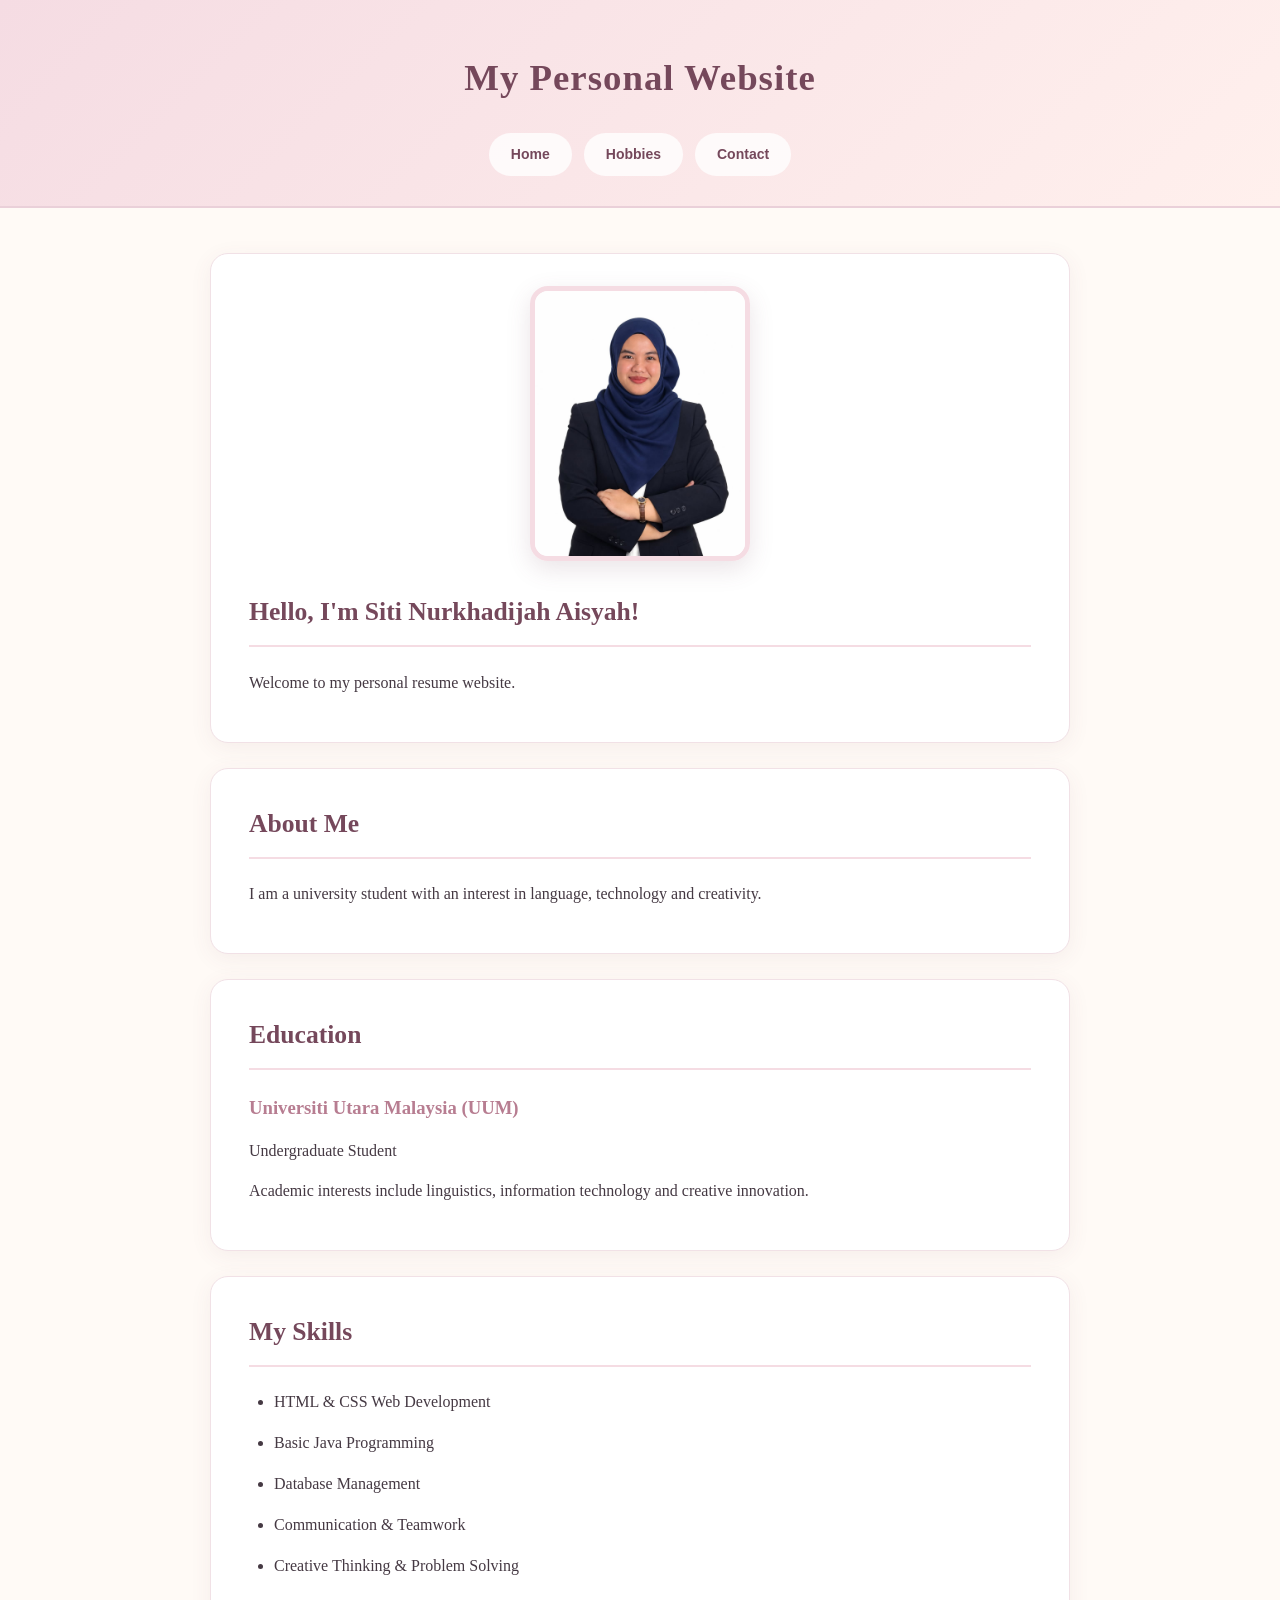
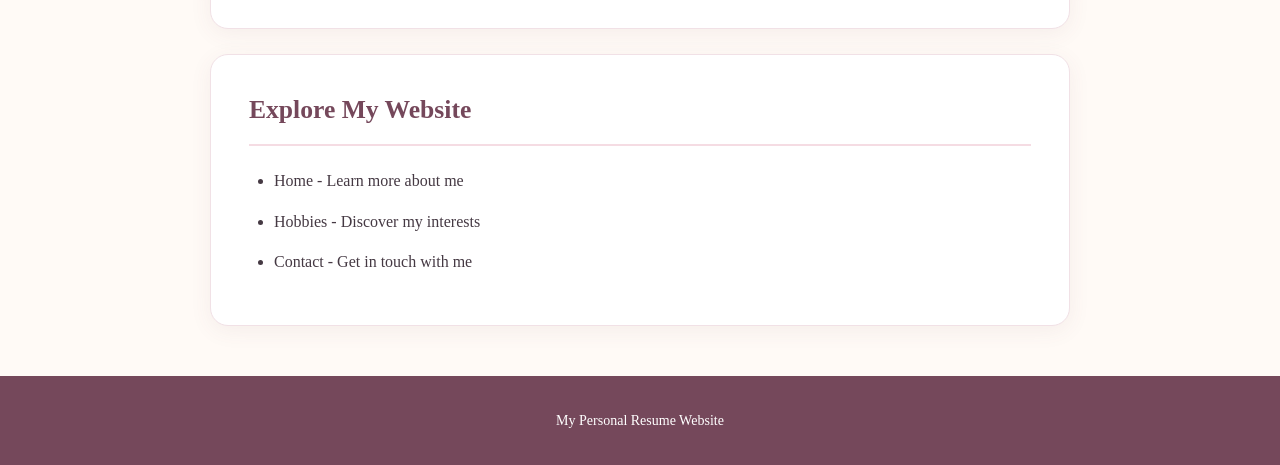
<file: index.html>
<!DOCTYPE html>
<html lang="en">
<head>
    <meta charset="UTF-8">
    <meta name="viewport" content="width=device-width, initial-scale=1.0">
    <title>Home | My Resume</title>
    <link rel="stylesheet" href="style.css">
</head>
<body>

<header>
    <h1>My Personal Website</h1>

    <nav>
        <a href="index.html">Home</a>
        <a href="hobbies.html">Hobbies</a>
        <a href="contact.html">Contact</a>
    </nav>
</header>

<main>
    <section>
            <img src="images/khadijah resume.jpeg"
                 alt="My Professional Portrait"
                 class="profile-photo">

        <h2>Hello, I'm Siti Nurkhadijah Aisyah!</h2>
        <p>Welcome to my personal resume website.</p>
    </section>

    <section>
        <h2>About Me</h2>
        <p>
            I am a university student with an interest
            in language, technology and creativity.
        </p>
    </section>


        <section>
            <h2>Education</h2>
            <h3>Universiti Utara Malaysia (UUM)</h3>
            <p>Undergraduate Student</p>
            <p>
                Academic interests include linguistics,
                information technology and creative innovation.
            </p>
        </section>

        <section>
            <h2>My Skills</h2>
            <ul>
                <li>HTML & CSS Web Development</li>
                <li>Basic Java Programming</li>
                <li>Database Management</li>
                <li>Communication & Teamwork</li>
                <li>Creative Thinking & Problem Solving</li>
            </ul>
        </section>

        <section>
        <h2>Explore My Website</h2>
        <ul>
            <li>Home - Learn more about me</li>
            <li>Hobbies - Discover my interests</li>
            <li>Contact - Get in touch with me</li>
        </ul>
    </section>
</main>

<footer>
    <p>My Personal Resume Website</p>
</footer>

</body>
</html>
</file>
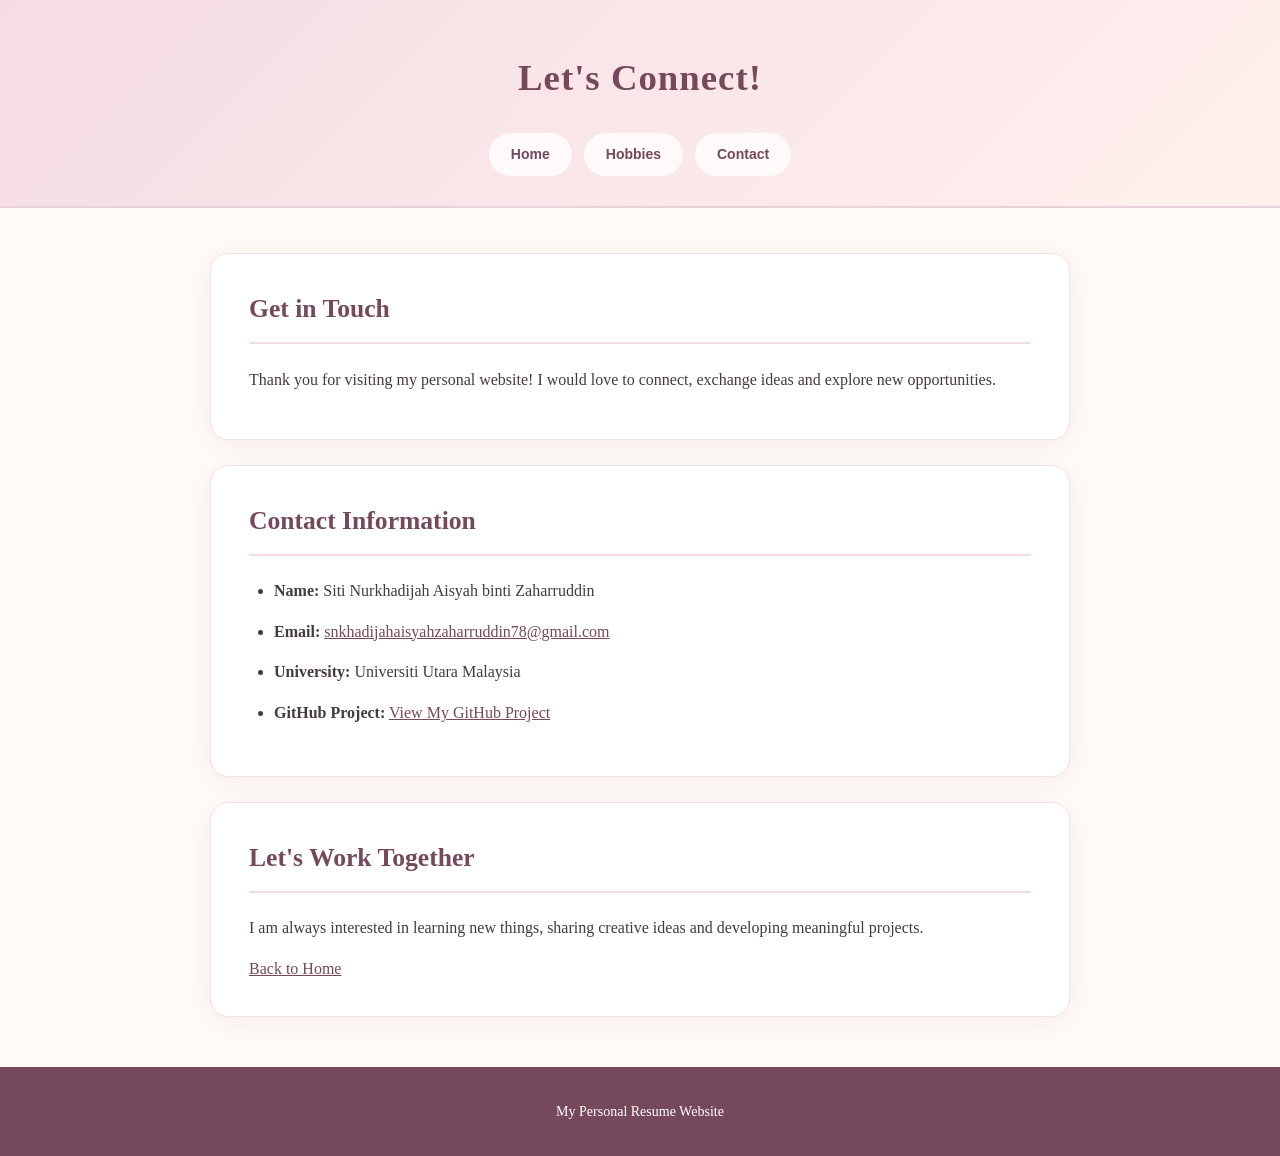
<file: contact.html>
<!DOCTYPE html>
<html lang="en">
<head>
    <meta charset="UTF-8">
    <meta name="viewport" content="width=device-width, initial-scale=1.0">
    <title>Contact | My Resume</title>
    <link rel="stylesheet" href="style.css">
</head>
<body>

<header>
    <h1>Let's Connect!</h1>

    <nav>
        <a href="index.html">Home</a>
        <a href="hobbies.html">Hobbies</a>
        <a href="contact.html">Contact</a>
    </nav>
</header>

<main>
    <section>
        <h2>Get in Touch</h2>

        <p>
            Thank you for visiting my personal website!
            I would love to connect, exchange ideas
            and explore new opportunities.
        </p>
    </section>

    <section>
        <h2>Contact Information</h2>

        <ul>
            <li>
                <strong>Name:</strong>
                Siti Nurkhadijah Aisyah binti Zaharruddin
            </li>

            <li>
                <strong>Email:</strong>
                <a href="mailto: snkhadijahaisyahzaharruddin78@gmail.com">
                    snkhadijahaisyahzaharruddin78@gmail.com
                </a>
            </li>

            <li>
                <strong>University:</strong>
                Universiti Utara Malaysia
            </li>

            <li>
                <strong>GitHub Project:</strong>
                <a href="https://github.com/STIWK2124B-A261/web-engineering-tutorial-10-html-css-deedots-love"
                   target="_blank"
                   rel="noopener noreferrer">
                    View My GitHub Project
                </a>
            </li>
        </ul>
    </section>

    <section>
        <h2>Let's Work Together</h2>

        <p>
            I am always interested in learning
            new things, sharing creative ideas
            and developing meaningful projects.
        </p>

        <a href="index.html">Back to Home</a>
    </section>
</main>

<footer>
    <p>My Personal Resume Website</p>
</footer>

</body>
</html>
</file>
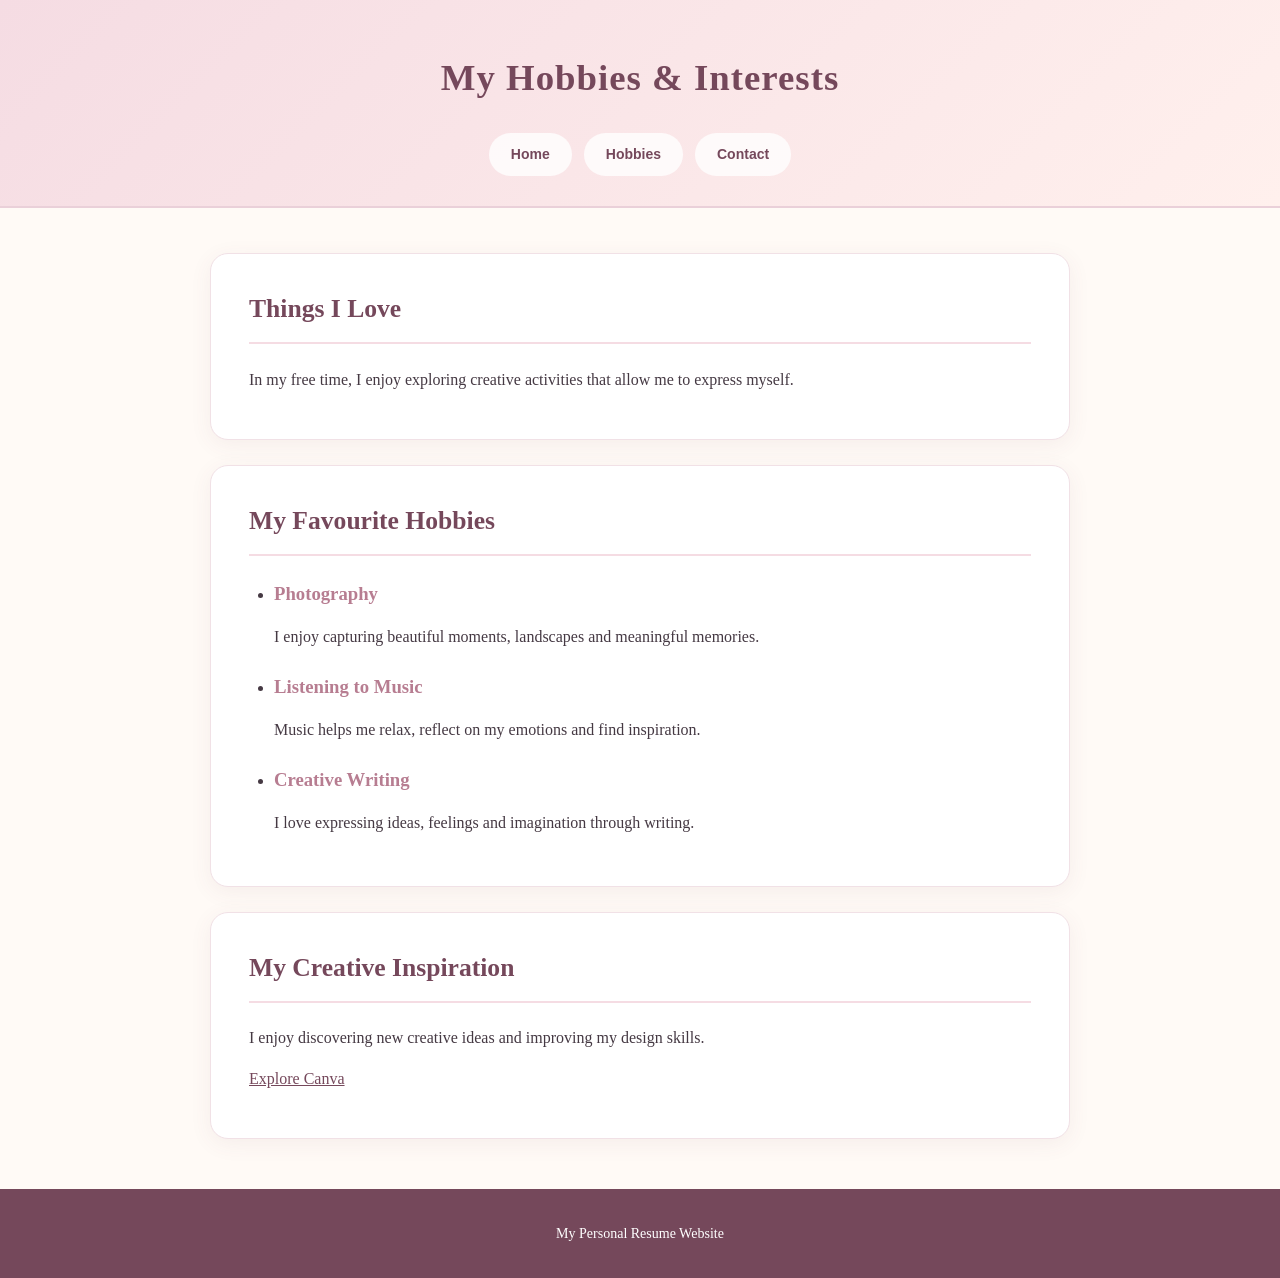
<file: hobbies.html>
<!DOCTYPE html>
<html lang="en">
<head>
    <meta charset="UTF-8">
    <meta name="viewport" content="width=device-width, initial-scale=1.0">
    <title>Hobbies | My Resume</title>
    <link rel="stylesheet" href="style.css">
</head>
<body>

<header>
    <h1>My Hobbies & Interests</h1>

    <nav>
        <a href="index.html">Home</a>
        <a href="hobbies.html">Hobbies</a>
        <a href="contact.html">Contact</a>
    </nav>
</header>

<main>
    <section>
        <h2>Things I Love</h2>
        <p>
            In my free time, I enjoy exploring creative
            activities that allow me to express myself.
        </p>
    </section>

    <section>
        <h2>My Favourite Hobbies</h2>

        <ul>
            <li>
                <h3>Photography</h3>
                <p>
                    I enjoy capturing beautiful moments,
                    landscapes and meaningful memories.
                </p>
            </li>

            <li>
                <h3>Listening to Music</h3>
                <p>
                    Music helps me relax, reflect on my
                    emotions and find inspiration.
                </p>
            </li>

            <li>
                <h3>Creative Writing</h3>
                <p>
                    I love expressing ideas, feelings
                    and imagination through writing.
                </p>
            </li>
        </ul>
    </section>

    <section>
        <h2>My Creative Inspiration</h2>
        <p>
            I enjoy discovering new creative ideas
            and improving my design skills.
        </p>

        <p>
            <a href="https://www.canva.com/"
               target="_blank"
               rel="noopener noreferrer">
                Explore Canva
            </a>
        </p>
    </section>
</main>

<footer>
    <p>My Personal Resume Website</p>
</footer>

</body>
</html>
</file>
<file: style.css>
/* My Personal Resume Website */
/* Theme: Soft Feminine & Elegant */

:root {
    --cream: #fffaf6;
    --blush: #f5dce3;
    --dusty-pink: #b77d91;
    --dark-rose: #75485b;
    --text: #453943;
    --white: #ffffff;
}

* {
    box-sizing: border-box;
}

body {
    margin: 0;
    font-family: Georgia, 'Times New Roman', serif;
    background-color: var(--cream);
    color: var(--text);
    line-height: 1.8;
}

/* Header */

header {
    background: linear-gradient(135deg, #f5dce3, #fff0ed);
    padding: 45px 20px 30px;
    text-align: center;
    border-bottom: 2px solid #ead0d9;
}

header h1 {
    color: var(--dark-rose);
    font-size: 2.3rem;
    margin: 0 0 22px;
    letter-spacing: 1px;
}

/* Navigation */

nav {
    display: flex;
    justify-content: center;
    flex-wrap: wrap;
    gap: 12px;
}

nav a {
    color: var(--dark-rose);
    text-decoration: none;
    background-color: rgba(255, 255, 255, 0.8);
    padding: 9px 22px;
    border-radius: 25px;
    font-family: Arial, sans-serif;
    font-size: 14px;
    font-weight: bold;
    transition: 0.3s ease;
}

nav a:hover,
nav a:focus-visible {
    background-color: var(--dark-rose);
    color: white;
}

/* Main Content */

main {
    max-width: 900px;
    margin: 45px auto;
    padding: 0 20px;
}

section {
    background-color: var(--white);
    padding: 32px 38px;
    margin-bottom: 25px;
    border-radius: 18px;
    border: 1px solid #f1e1e6;
    box-shadow: 0 5px 22px rgba(117, 72, 91, 0.07);
}

h2 {
    color: var(--dark-rose);
    font-size: 1.6rem;
    border-bottom: 2px solid var(--blush);
    padding-bottom: 10px;
    margin-top: 0;
}

h3 {
    color: var(--dusty-pink);
    margin-bottom: 5px;
}

p {
    margin: 12px 0;
}

ul {
    padding-left: 25px;
}

li {
    margin-bottom: 12px;
}

a {
    color: var(--dark-rose);
}

a:hover {
    color: var(--dusty-pink);
}

/* Footer */

footer {
    background-color: var(--dark-rose);
    color: var(--white);
    text-align: center;
    padding: 20px;
    font-size: 14px;
    margin-top: 50px;
}

/* Mobile Responsive Design */

@media (max-width: 600px) {
    header {
        padding: 30px 15px;
    }

    header h1 {
        font-size: 1.7rem;
    }

    main {
        margin: 25px auto;
    }

    section {
        padding: 24px 20px;
    }

    h2 {
        font-size: 1.35rem;
    }

    nav a {
        padding: 8px 15px;
    }
}

/* Professional Profile Photo */

.profile-photo {
    display: block;
    width: 220px;
    height: 275px;
    object-fit: cover;
    object-position: center top;
    margin: 0 auto 28px;
    border-radius: 18px;
    border: 5px solid #f5dce3;
    box-shadow: 0 8px 24px rgba(117, 72, 91, 0.15);
}

/* Responsive Photo */

@media (max-width: 600px) {
    .profile-photo {
        width: 180px;
        height: 225px;
    }
}
</file>
